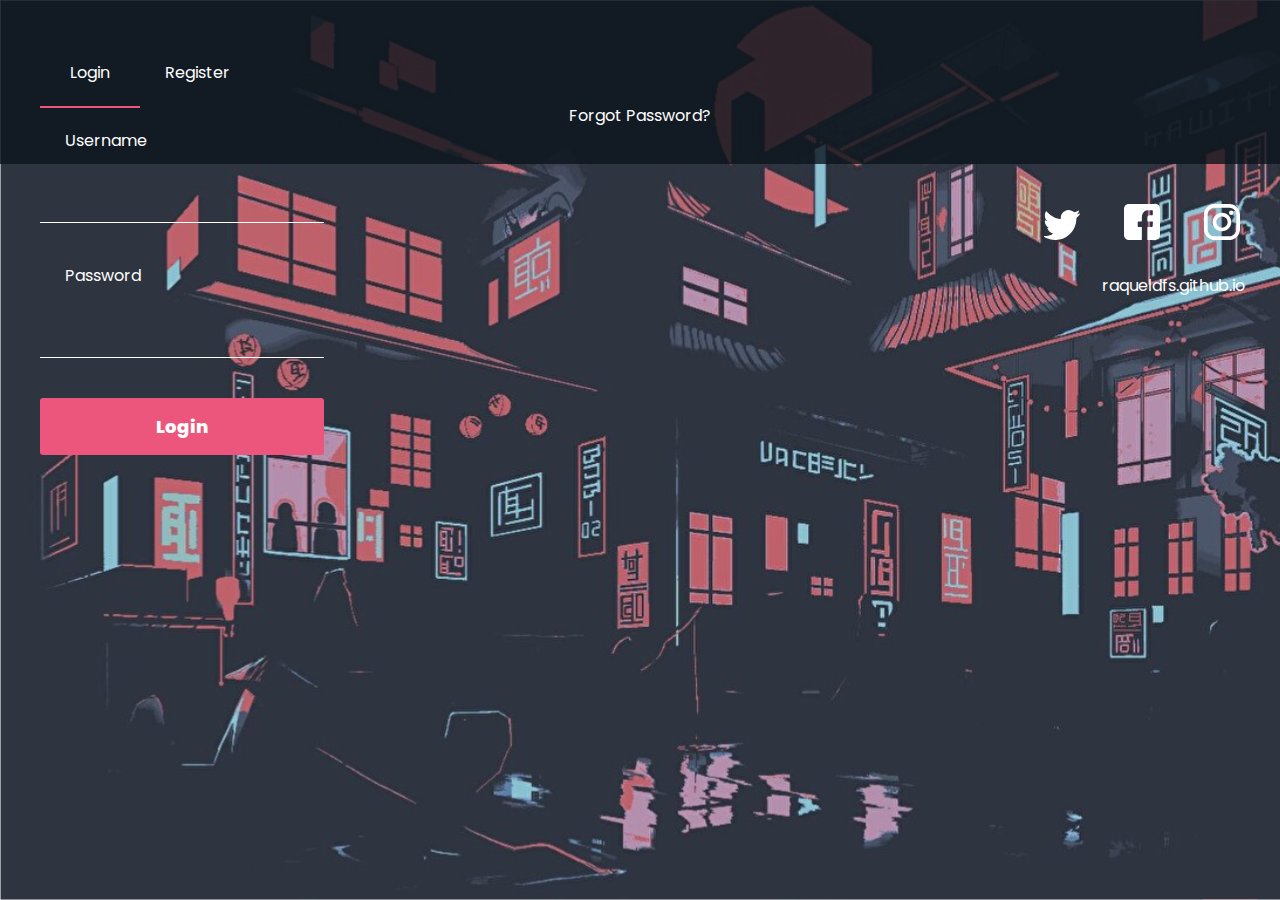
<file: index.html>
<!DOCTYPE html>
<html lang="en">
<head>
    <meta charset="UTF-8">
    <meta http-equiv="X-UA-Compatible" content="IE=edge">
    <meta name="viewport" content="width=device-width, initial-scale=1.0">
    <script src="/components/Js/js.js"></script>
    <link rel="stylesheet" href="/components/export-resets/reset.css">
    <link rel="stylesheet" href="/components/css/main/body.css">
    <link rel="stylesheet" href="/components/css/main/root.css">
    <link rel="stylesheet" href="/components/css/main/nav_tabs.css">
    <link rel="stylesheet" href="/components/css/main/main-login.css">
    <link rel="stylesheet" href="/components/css/main/template.css">
    <link rel="stylesheet" href="/components/css/main/recover-pw.css">
    <link rel="stylesheet" href="/components/css/main/form-register.css">
    <link rel="stylesheet" href="/components/css/main/submit.css">
    <link rel="stylesheet" href="/components/css/footer/footer.css">
    <title>Login Page</title>
</head>
<body>
    <main class="main">
        <article class="template">
            <nav class="nav_tabs">
                <ul>
                    <li>
                        <input type="radio" name="tabs" class="rd_tabs" id=login checked>
                        <label for="login">Login</label>
                        <section class="content">
                            <form id="get-login" action="results.html" method="get">
                                <div class="label username">
                                    <label class="la-bel" for="username">Username</label><br>
                                    <input class="input" name="username" type="text" required minlength="6" maxlength="12">
                                </div>
                                <div class="label password">
                                    <label class="la-bel" for="password" >Password</label><br>
                                    <input class="input" name="password" type="password" required minlength="6" maxlength="12">
                                </div>
                                <div class="submit">
                                    <input class="submit button" type="submit" value="Login">
                                </div>
                            </form>
                        </section>
                    </li>
                    <li>
                        <input type="radio" name="tabs" class="rd_tabs" id=register>
                        <label for="register">Register</label>
                        <section class="content">
                            <form  id="get-register" action="results.html" method="get">
                                <div class="label username">
                                    <label class="la-bel" for="username">Username</label><br>
                                    <input class="input" name="username" type="text" required minlength="6" maxlength="12">
                                </div>
                                <div class="label password">
                                    <label class="la-bel" for="password" >Password</label><br>
                                    <input class="input" name="password" type="password" required minlength="6" maxlength="12">
                                </div>
                                <div class="submit">
                                    <input class="submit button" type="submit" value="Login">
                                </div>
                            </form>
                        </section>
                    </li>
                </ul>
            </nav>
            <a href="" class="recover-pw">Forgot Password?</a>
        </article>
    </main>
    <footer class="footer">
        <nav class="nav-icons">
            <img class="icons" src="/assets/twiter_icon.svg" alt="">
            <img class="icons" src="/assets/facebook_icon.svg" alt="">
            <img class="icons" src="/assets/instagram_icon.svg" alt="">
        </nav>
        <address class="address">
            <a id="address" href="https://raqueldfs.github.io"> raqueldfs.github.io</a>
        </address>
    </footer>
</body>
</html>
</file>
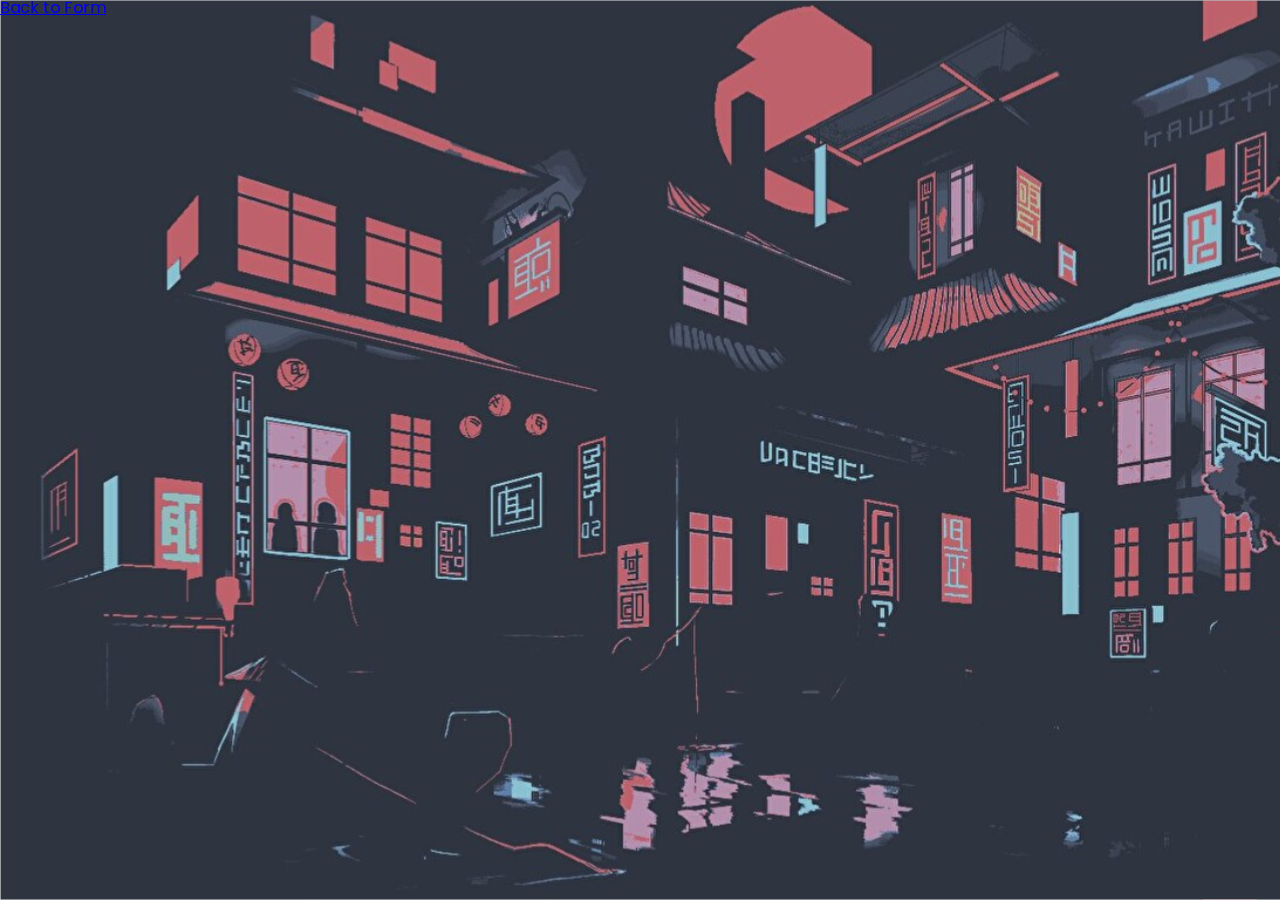
<file: results.html>
<!DOCTYPE html>
<html lang="en">
<head>
    <meta charset="UTF-8">
    <meta http-equiv="X-UA-Compatible" content="IE=edge">
    <meta name="viewport" content="width=device-width, initial-scale=1.0">
    <link rel="stylesheet" href="/components/export-resets/reset.css">
    <link rel="stylesheet" href="/components/css/main/body.css">
    <title>Results</title>
</head>
<body>
    <div id="results"></div>
    <a  class="submit button" href="/index.html">Back to Form</a>
    <script>
        const resultsList = document.getElementById('results')
        new URLSearchParams(window.location.search).forEach((value,name) => {
            resultsList.append(`${name}:${value}`)
            resultsList.append(document.createElement('br'))
        })
    </script>
</body>
</html>
</file>
<file: components/css/main/body.css>
@import url('https://fonts.googleapis.com/css2?family=Poppins:wght@100&display=swap');
body{
    font-family: 'poppins',sans-serif;
    color: white;
    background-image: url(/assets/the-neon-shallows-in-nordtheme-with-imagegonord-1366×768\ 1.svg);
    background-repeat: no-repeat;
    background-size: cover;
    height: 100vh;

}
</file>
<file: components/css/main/root.css>
:root{
    --main-color:#EC557C;
    --main-bg-color: rgba(11, 20, 28, 0.8);
}
</file>
<file: components/css/main/nav_tabs.css>
.nav_tabs{
    position: relative;
}

.nav_tabs ul li{
    float: left;
}
.nav_tabs label{
    width: 100px;
    padding: 25px;
    display: block;
    cursor: pointer;
    text-align: center;
}

.rd_tabs:checked ~ label{
    transition: 0.2s;
    border-bottom: 2px var(--main-color) solid;
}
.rd_tabs{
    display:none;
}

.content{
    position: absolute;
    display: none;
}
.rd_tabs:checked ~ .content{
    display: block;
}
</file>
<file: components/css/main/main-login.css>
.main{
    display: block;
    margin: auto;
    background-color: var(--main-bg-color);
    padding: 40px;
}
</file>
<file: components/css/main/template.css>
.template{
    display: flex;
    flex-direction: column;
}
</file>
<file: components/css/main/recover-pw.css>
.recover-pw{
    display: flex;
    justify-content: center;
    text-decoration: none;
    color: white;
    
}
.recover-pw:hover{
    color: var(--main-color);
}
</file>
<file: components/css/main/form-register.css>
.label{
    margin-bottom: 20px;
}
.input{
    margin-top: 10px;
    background-color: transparent;
    border:transparent;
    border-bottom: solid 1px #fff;
    width: 280px;
    font-family: inherit;
    color: #fff;
    outline: 0;
}
.input:focus {
    background-color: transparent;
}
.input:active{
    background-color: transparent;
}
</file>
<file: components/css/main/submit.css>
.submit.button{
    box-sizing: border-box;
    display: flex;
    border:none;
    border-radius: 3px;
    justify-content: center;
    text-decoration: none;
    color: white;
    font-family: 'poppins', sans-serif;
    font-size: 18px;
    font-weight: 800;
    background-color: var(--main-color);
    width: 100%;
    margin:40px 0px;
    padding: 15px 10px;
}

.submit.button:hover{
    background-color: rgb(245, 19, 94);
    cursor: pointer;
}
</file>
<file: components/css/footer/footer.css>
.footer{
    position: relative;
    display: flex;
    flex-direction: column;
    margin: 20px;
}
.nav-icons{
    display: block;
    text-align: end;
}
.icons{
    width: 36px;
    margin: 20px;
}
.icons:hover{
    cursor: pointer;
    filter: invert(49%) sepia(53%) saturate(2554%) hue-rotate(313deg) brightness(96%) contrast(93%);
}
.address{
    margin: 15px;
    text-align: end;
}

#address{
    text-decoration: none;
    color: white;
}

#address:hover{
    color: var(--main-color);
}
</file>
